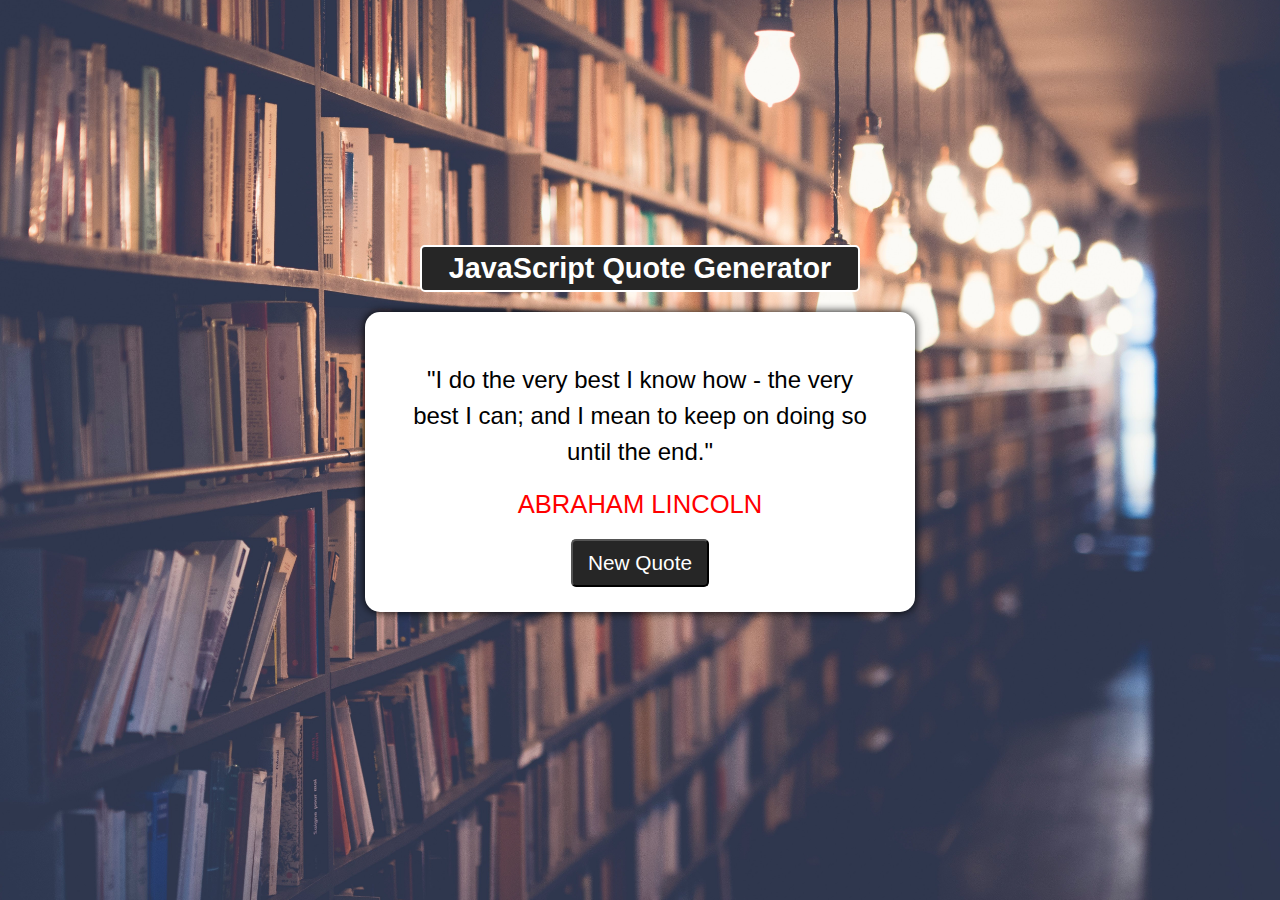
<file: PROJECT 1/index.html>
<!DOCTYPE html>
<html lang="en">
<head>
    <meta charset="UTF-8">
    <meta name="viewport" content="width=device-width, initial-scale=1.0">
    <!-- StyleSheet -->
    <link rel="stylesheet" href="styles.css">
    <!-- Global Font Links -->
    <link rel="preconnect" href="https://fonts.googleapis.com">
    <link rel="preconnect" href="https://fonts.gstatic.com" crossorigin>
    <link href="https://fonts.googleapis.com/css2?family=Roboto:ital,wght@0,100;0,300;0,400;0,500;0,700;0,900;1,100;1,300;1,400;1,500;1,700;1,900&display=swap" rel="stylesheet">
    <!-- FontAwesome Link -->
    <link rel="stylesheet" href="https://cdnjs.cloudflare.com/ajax/libs/font-awesome/6.1.1/css/all.min.css" integrity="sha512-KfkfwYDsLkIlwQp6LFnl8zNdLGxu9YAA1QvwINks4PhcElQSvqcyVLLD9aMhXd13uQjoXtEKNosOWaZqXgel0g==" crossorigin="anonymous" referrerpolicy="no-referrer" />
    <title>DOM Manipulation P2</title>
</head>
<body>
    <!-- Project 1 : Quote Generator -->
    <div class="container">
        <div class="header">
            <h2>JavaScript Quote Generator</h2>
        </div>
        <div class="main-content">
            <div class="text-area">
                <span class="quote">
                    "I do the very best I know how - the very best I can; and I mean to keep on doing so until the end."
                </span>
            </div>
            <div class="person">Abraham Lincoln</div>
            <div class="button-area">
                <button id="new-quote">New Quote</button>
            </div>
        </div>
    </div> 

    
    <!-- SCRIPTS -->
    <script src="project-1.js"></script>

</body>
</html>
</file>
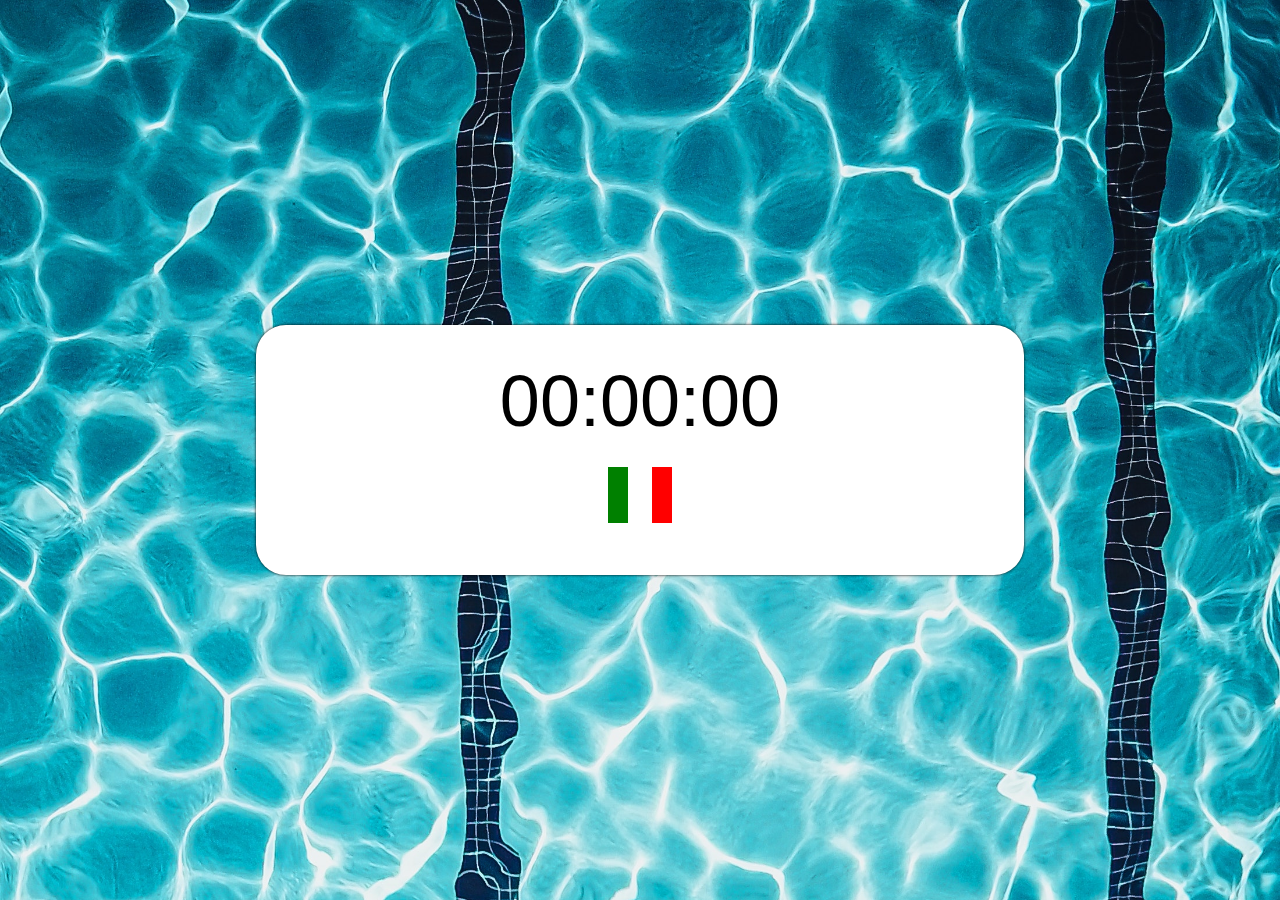
<file: PROJECT 4/index4.html>
<!DOCTYPE html>
<html lang="en">
<head>
    <meta charset="UTF-8">
    <meta name="viewport" content="width=device-width, initial-scale=1.0">
    <!-- StyleSheet -->
    <link rel="stylesheet" href="styles4.css">
    <!-- Global Font Links -->
    <link rel="preconnect" href="https://fonts.googleapis.com">
    <link rel="preconnect" href="https://fonts.gstatic.com" crossorigin>
    <link href="https://fonts.googleapis.com/css2?family=Roboto:ital,wght@0,100;0,300;0,400;0,500;0,700;0,900;1,100;1,300;1,400;1,500;1,700;1,900&display=swap" rel="stylesheet">
    <!-- FontAwesome Link -->
    <link rel="stylesheet" href="https://cdnjs.cloudflare.com/ajax/libs/font-awesome/6.1.1/css/all.min.css" integrity="sha512-KfkfwYDsLkIlwQp6LFnl8zNdLGxu9YAA1QvwINks4PhcElQSvqcyVLLD9aMhXd13uQjoXtEKNosOWaZqXgel0g==" crossorigin="anonymous" referrerpolicy="no-referrer" />
    <title>DOM Manipulation P2</title>
</head>
<body>
    
    <!-- Project 4: Stop-Watch -->


    <div class="container">

        <div id="timer">
            00:00:00
        </div>

        <div class="buttons">
            <button id="startStopBtn">
                <i class="fa-solid fa-play" id="play"></i>
            </button>

            <button id="resetBtn">
                <i class="fa-solid fa-arrow-rotate-left" id="reset"></i>
            </button>
        </div>

    </div> 

    
    <!-- SCRIPTS -->
    <script src="project-4.js"></script>

</body>
</html>
</file>
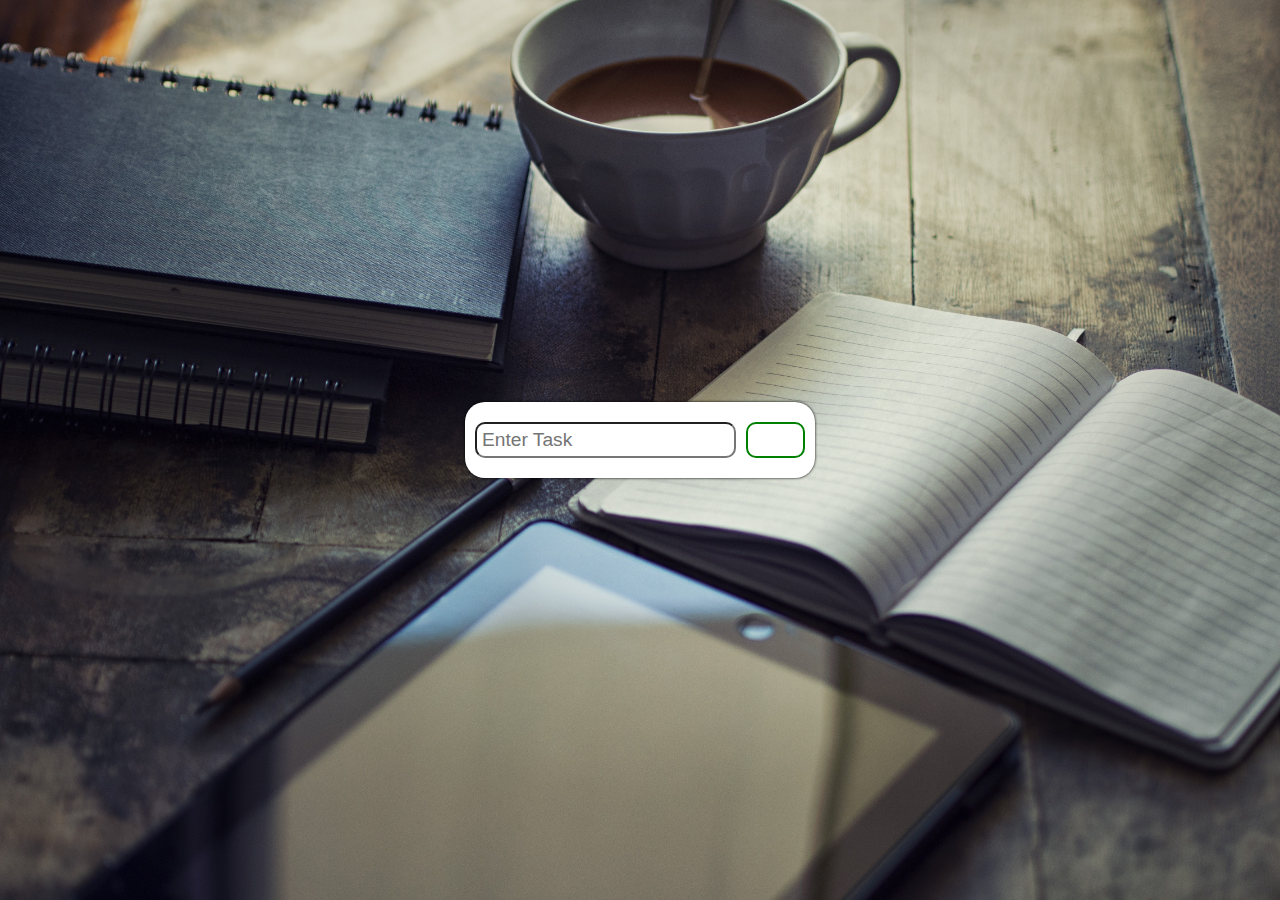
<file: PROJECT 5/index5.html>
<!DOCTYPE html>
<html lang="en">
<head>
    <meta charset="UTF-8">
    <meta name="viewport" content="width=device-width, initial-scale=1.0">
    <!-- StyleSheet -->
    <link rel="stylesheet" href="styles5.css">
    <!-- Global Font Links -->
    <link rel="preconnect" href="https://fonts.googleapis.com">
    <link rel="preconnect" href="https://fonts.gstatic.com" crossorigin>
    <link href="https://fonts.googleapis.com/css2?family=Roboto:ital,wght@0,100;0,300;0,400;0,500;0,700;0,900;1,100;1,300;1,400;1,500;1,700;1,900&display=swap" rel="stylesheet">
    <!-- FontAwesome Link -->
    <link rel="stylesheet" href="https://cdnjs.cloudflare.com/ajax/libs/font-awesome/6.1.1/css/all.min.css" integrity="sha512-KfkfwYDsLkIlwQp6LFnl8zNdLGxu9YAA1QvwINks4PhcElQSvqcyVLLD9aMhXd13uQjoXtEKNosOWaZqXgel0g==" crossorigin="anonymous" referrerpolicy="no-referrer" />
    <title>DOM Manipulation P2</title>
</head>
<body>
    <!-- Project 5: To-Do List -->


    <div class="container">

        <div id="add-task-container">
            <input type="text" placeholder="Enter Task" id="input-task">
            <button id="add-task"><i class="fa-solid fa-plus"></i></button>
        </div>

        <div id="task-container"></div>

    </div>

    <!-- SCRIPTS -->
    <script src="project-5.js"></script>

</body>
</html>
</file>
<file: PROJECT 1/styles.css>
*{
    margin: 0;
    padding: 0;
    box-sizing: border-box;
    font-family: 'Lato', sans-serif;
}

body{
    display: flex;
    justify-content: center;
    align-items: center;
    height: 100vh;
    text-align: center;
    background: url(img/project-1.jpeg) no-repeat center center/ cover;
}

.container{
    width: 550px;
    height: 450px;
}

.header{
    font-size: 1.2rem;
    border: 2px solid white;
    color: #fff;
    background-color: #262626;
    padding: 5px;
    width: 80%;
    margin: 20px auto;
    border-radius: 5px;
}

.main-content{
    width: 100%;
    height: 300px;
    background-color: #fff;
    border-radius: 15px;
    padding: 50px 40px;
    box-shadow: 0 0 10px;
}

.main-content .text-area{
    font-size: 1.5rem;
    line-height: 1.5;
}

.main-content .person{
    font-size: 1.6rem;
    color: red;
    text-transform: uppercase;
    margin-top: 20px;
}

.button-area button{
    background-color: #262626;
    color: #fff;
    font-size: 1.3rem;
    padding: 10px 15px;
    margin-top: 20px;
    border-radius: 5px;
}

.button-area button:active{
    background-color: lightblue;
}
</file>
<file: PROJECT 4/styles4.css>
*{
    margin: 0;
    padding: 0;
    box-sizing: border-box;
    font-family: 'Lato', sans-serif;
}

   body {
    height: 100vh;
    background: url(img/project-4.jpg) no-repeat center top / cover;
    display: flex;
    justify-content: center;
    align-items: center;
   }

   .container {
    width: 60%;
    height: 250px;
    background-color: #fff;
    border-radius: 30px;
    box-shadow:  0 0 3px;
   }

   #timer {
    width: 100%;
    font-size: 72px;
    text-align: center;
    margin: 0px auto;
    padding: 35px;
   }

   .buttons {
    text-align: center;
   }

   button {
    margin: 0 10px;
    border: none;
   }

   button i {
    font-size: 2rem;
    padding: 10px;
    color: #fff;
    width: 50px;
   }

   #play {
    background-color: green;
   }
   #pause {
    background-color: orange;
   }
   #reset {
    background-color: red;
   }
</file>
<file: PROJECT 5/styles5.css>
*{
    margin: 0;
    padding: 0;
    box-sizing: border-box;
    font-family: 'Lato', sans-serif;
}

body {
    height: 100vh;
    background: url(img/project-5.jpg) no-repeat center center/cover;

    display: flex;
    justify-content: center;
    align-items: center;
}

#add-task-container {
    width: 350px;
    padding: 20px 10px;
    background: #fff;
    border-radius: 20px;
    box-shadow: 0 0 3px;
    margin-bottom: 20px;

    display: flex;
}

input {
    flex: 5;
    margin-right: 10px;
    border-radius: 10px;
    font-size: 1.2rem;
    padding: 5px;
}

#add-task {

    flex: 1;
    transition: .3s;

    font-size: 1.2rem;
    padding: 5px;

    background-color: #fff;
    color: green;

    border: green solid 2px;
    border-radius: 10px;
}

#add-task:hover {
    background-color: green;
    color: #fff;
}


/* Styling for task which get added to to-do list */

.task {
    width: 100%;
    background-color: #fff;
    border-radius: 10px;
    box-shadow: 0 0 3px;

    padding: 5px;
    margin-bottom: 5px;


    display: flex;
    justify-content: space-between;
}
.task li {
    list-style: none;
    flex: 4;
    padding: 5px;
    font-size: 1.3rem;
    margin: 10px;
}

.task button {
    flex: 1;
    border-radius: 10px;
    background-color: #fff;
    cursor: pointer;
}

.task .checkTask {
    color: orange;
    margin-right: 5px;
    border: solid 2px orange;
    font-size: 1.5rem;
}

.task .checkTask:hover {
    background-color: orange;
    color: #fff;
}

.task .deleteTask {
    color: red;
    border: solid 2px red;
    font-size: 1.3rem;
}


.task .deleteTask:hover {
    background-color: red;
    color: #fff;
}
</file>
